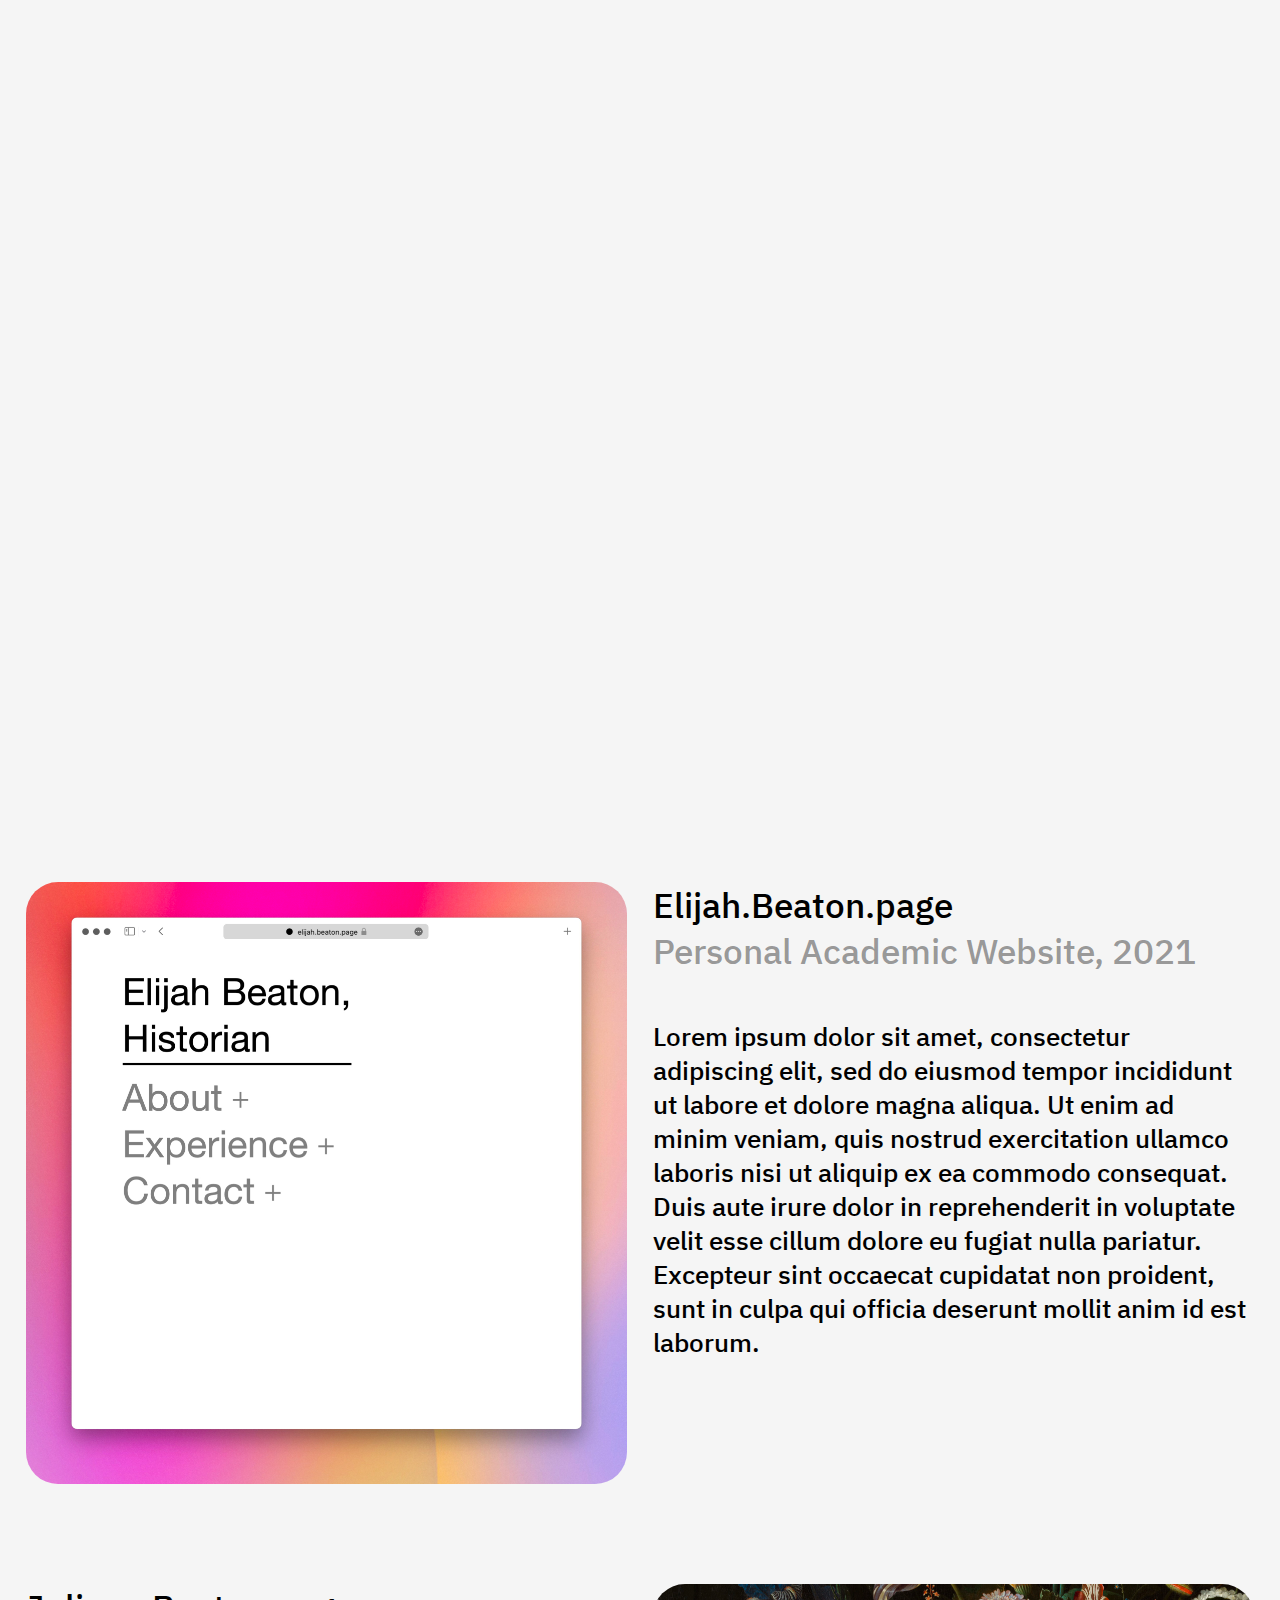
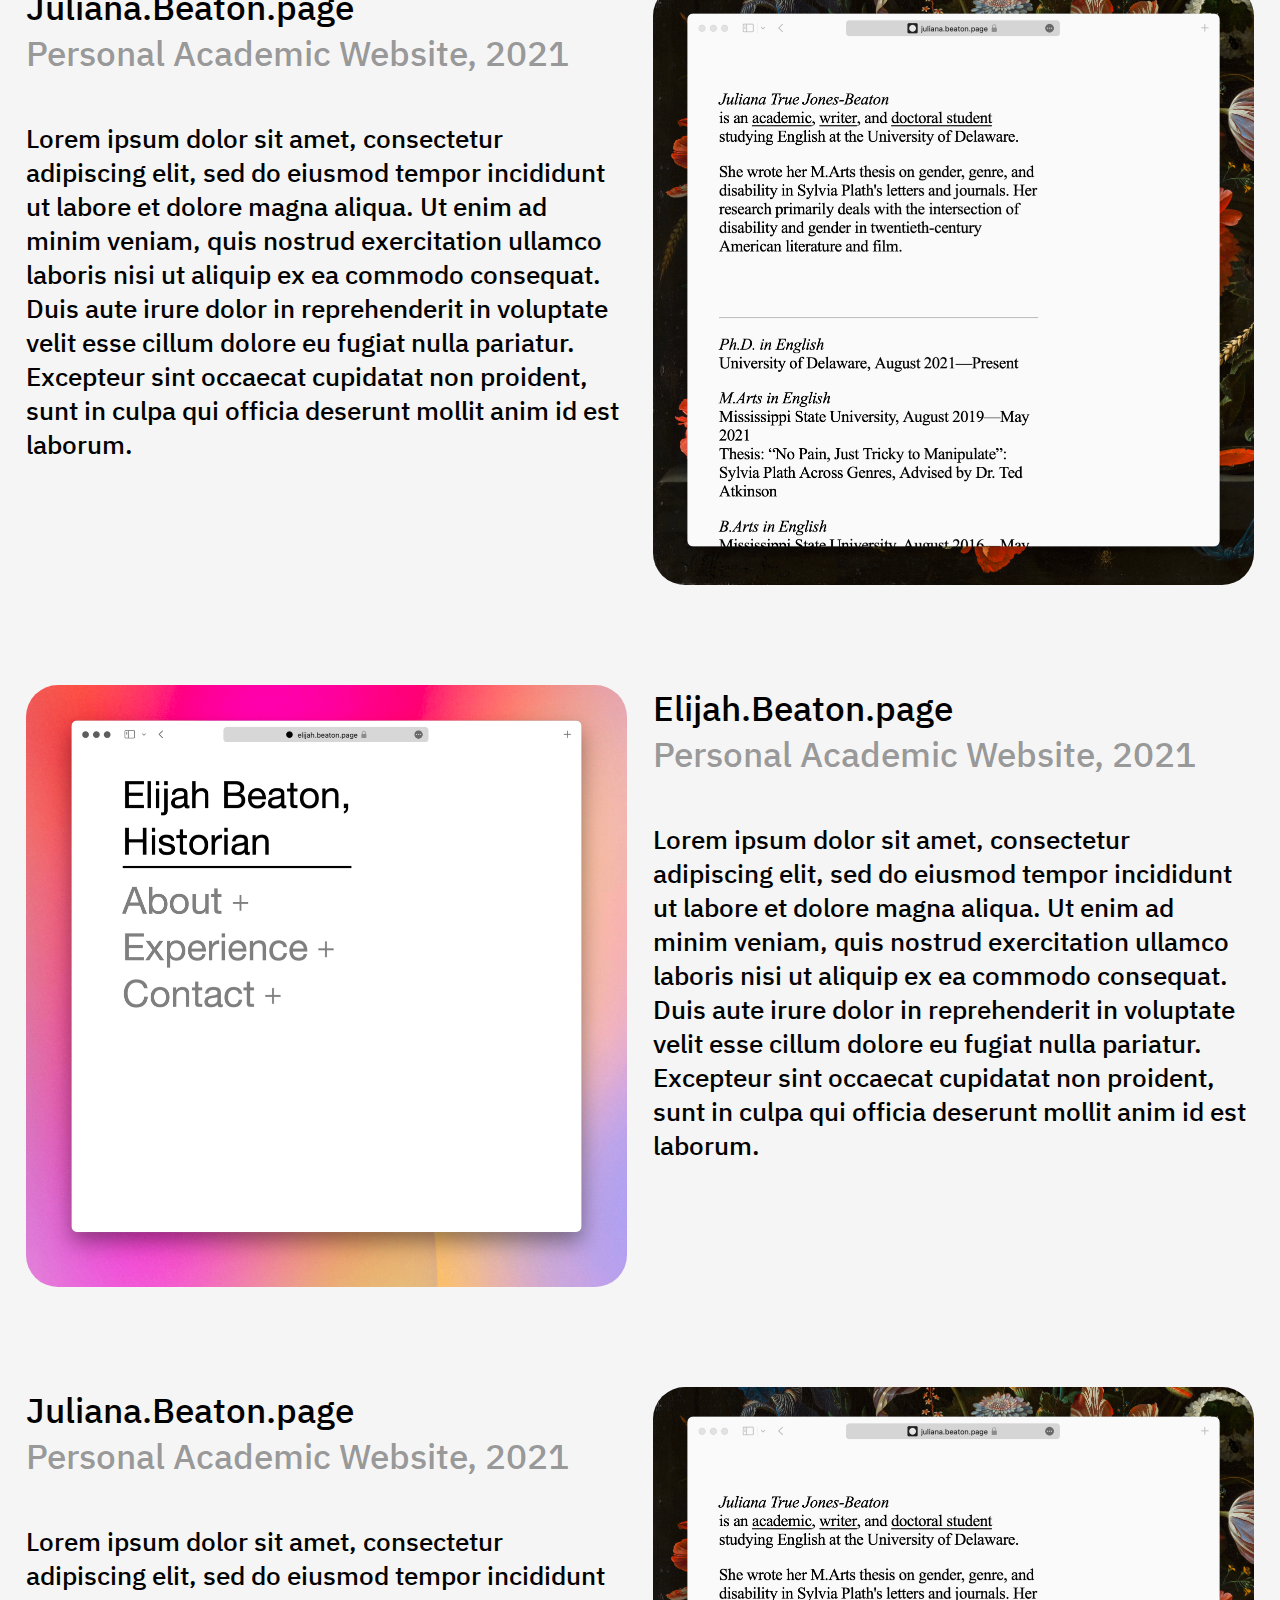
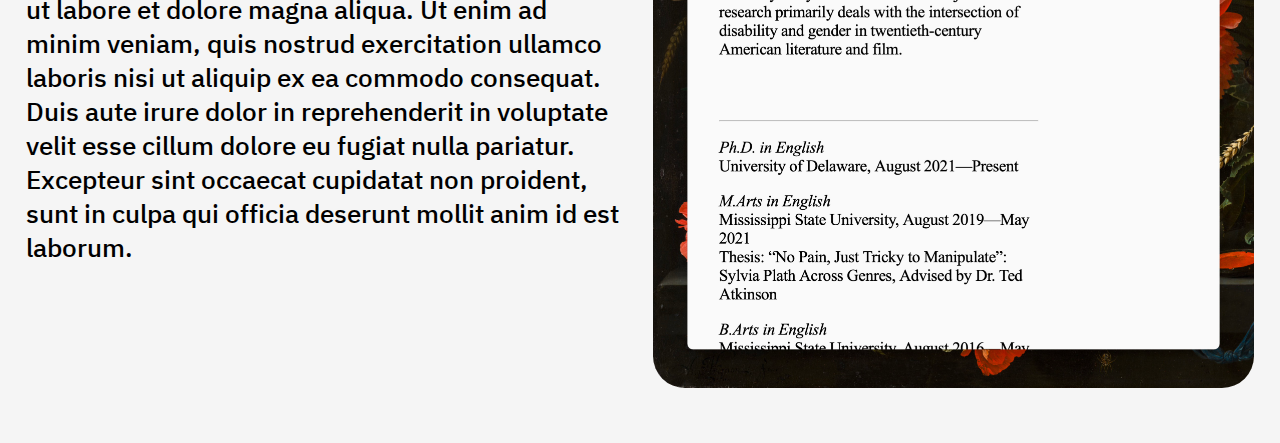
<file: 2.html>
<!DOCTYPE html>
<html lang="en">
<head>
  <link rel="shortcut icon" href="https://portfolio.beaton.page/assets/favicon.ico">
  <meta charset="utf-8">
  <meta property="og:type" content="website">
  <meta property="og:locale" content="en_US">
  <meta property="og:title" content="Elijah Beaton, Designer">
  <meta property="og:url" content="https://portfolio.beaton.page">
  <meta property="og:image" content="https://portfolio.beaton.page/assets/pageimage.png">
  <meta name="twitter:site" content="@eli_beaton" />
  <meta name="description" content="Elijah Beaton is a historian, Ph.D. student, and designer.">
  <meta name="ROBOTS" content="INDEX,FOLLOW">
  <meta name="viewport" content="width=device-width, initial-scale=1">
  <title>Elijah Beaton, Designer</title>
  <style>@font-face{font-family:"IBM";src:url("[data-uri]") format("woff2");font-style:normal}</style>
  <style>*{margin:0;padding:0}::selection{background-color:gold}body{font-family:"IBM", sans-serif;font-weight:normal;font-size:calc(1rem + 1.5vw);scroll-snap-type:y mandatory}h1{font-size:inherit;font-weight:inherit}h2{font-size:inherit;font-weight:inherit;padding-bottom:5vh}p{font-size:75%}header{display:flex;align-items:center;justify-content:center;height:85vh;padding-left:3vw;padding-bottom:8vh;scroll-snap-align:start}#title{display:flex;align-items:flex-end}.stack{display:flex;padding-bottom:0.5rem}.grid{display:grid;padding:5vh 2vw;grid-template-columns:repeat(2, minmax(min-content, 1fr));column-gap:2vw;align-items:top;scroll-snap-align:start}.image{object-fit:cover;width:47vw;height:47vw;border-radius:2rem}body{background:whitesmoke;color:black}.stack,h2{color:rgba(0, 0, 0, 0.4)}@media (prefers-color-scheme: dark){body{background:black;color:white;scroll-snap-type:y mandatory}.stack,h2{color:rgba(255, 255, 255, 0.4)}}@media (max-width: 500px){.grid{display:revert}.image{object-fit:cover;width:94vw;height:94vw}}#title,.designer,.name,.stack{opacity:0;-webkit-animation:FadeIn forwards;animation:FadeIn forwards}.name{-webkit-animation-duration:1s;animation-duration:1s}.designer{opacity:0;-webkit-animation-duration:3s;animation-duration:3s}.stack{-webkit-animation-duration:2s;animation-duration:2s}.bounce-in-fwd{display:inline-block;opacity:0;-webkit-animation:bounce-in-fwd 1s cubic-bezier(0, 0, 0, 1) 3s forwards;animation:bounce-in-fwd 1s cubic-bezier(0, 0, 0, 1) 3s forwards}@media (prefers-reduced-motion){*{opacity:1;-webkit-animation:none;animation:none}}@-webkit-keyframes FadeIn{0%{opacity:0}to{opacity:1}}@keyframes FadeIn{0%{opacity:0}to{opacity:1}}@-webkit-keyframes bounce-in-fwd{0%{-webkit-transform:scale(0);transform:scale(0);-webkit-animation-timing-function:ease-in;animation-timing-function:ease-in;opacity:0}25%{opacity:0.25}38%{-webkit-transform:scale(1);transform:scale(1);-webkit-animation-timing-function:ease-out;animation-timing-function:ease-out}50%{opacity:0.5}55%{-webkit-transform:scale(0.7);transform:scale(0.7);-webkit-animation-timing-function:ease-in;animation-timing-function:ease-in}72%{-webkit-transform:scale(1);transform:scale(1);-webkit-animation-timing-function:ease-out;animation-timing-function:ease-out}75%{opacity:0.75}81%{-webkit-transform:scale(0.84);transform:scale(0.84);-webkit-animation-timing-function:ease-in;animation-timing-function:ease-in}89%{-webkit-transform:scale(1);transform:scale(1);-webkit-animation-timing-function:ease-out;animation-timing-function:ease-out}95%{-webkit-transform:scale(0.9);transform:scale(0.9);-webkit-animation-timing-function:ease-in;animation-timing-function:ease-in;opacity:1}100%{-webkit-transform:scale(1);transform:scale(1);-webkit-animation-timing-function:ease-out;animation-timing-function:ease-out;opacity:1}}@keyframes bounce-in-fwd{0%{-webkit-transform:scale(0);transform:scale(0);-webkit-animation-timing-function:ease-in;animation-timing-function:ease-in;opacity:0}25%{opacity:0.25}38%{-webkit-transform:scale(1);transform:scale(1);-webkit-animation-timing-function:ease-out;animation-timing-function:ease-out}50%{opacity:0.5}55%{-webkit-transform:scale(0.7);transform:scale(0.7);-webkit-animation-timing-function:ease-in;animation-timing-function:ease-in}72%{-webkit-transform:scale(1);transform:scale(1);-webkit-animation-timing-function:ease-out;animation-timing-function:ease-out}75%{opacity:0.75}81%{-webkit-transform:scale(0.84);transform:scale(0.84);-webkit-animation-timing-function:ease-in;animation-timing-function:ease-in}89%{-webkit-transform:scale(1);transform:scale(1);-webkit-animation-timing-function:ease-out;animation-timing-function:ease-out}95%{-webkit-transform:scale(0.9);transform:scale(0.9);-webkit-animation-timing-function:ease-in;animation-timing-function:ease-in;opacity:1}100%{-webkit-transform:scale(1);transform:scale(1);-webkit-animation-timing-function:ease-out;animation-timing-function:ease-out;opacity:1}}</style>
</head>
<body>
    <header>
        <h1 id="title">
            <span class="name" style="-webkit-animation-delay:0.5s;animation-delay:0.5s;">Elijah&nbsp;Beaton&nbsp;is&nbsp;a&nbsp;</span>
            <span>
                <span class="stack" style="-webkit-animation-delay:1.25s;animation-delay:1.25s;">Historian,&nbsp;</span>
                <span class="stack" style="-webkit-animation-delay:1.75s;animation-delay:1.75s;">Ph.D.&nbsp;Student,&nbsp;</span>
                <span class="designer" style="-webkit-animation-delay:2.25s;animation-delay:2.25s;">Designer</span><span class="bounce-in-fwd">.</span>
            </span>
        </h1>
    </header>
    <section class="grid">
        <a href="https://elijah.beaton.page" target="_blank">
            <picture>
                <source srcset="./assets/projects/elijah-dark.jpeg" media="(prefers-color-scheme: dark)">
                <img src="./assets/projects/elijah-light.jpeg" alt="A screenshot of elijah.beaton.page" class="image">
            </picture>
        </a>
        <div>
            <h1>Elijah.Beaton.page</h1>
            <h2>Personal Academic Website, 2021</h2>
            <p>Lorem ipsum dolor sit amet, consectetur adipiscing elit, sed do eiusmod tempor incididunt ut labore et dolore magna aliqua. Ut enim ad minim veniam, quis nostrud exercitation ullamco laboris nisi ut aliquip ex ea commodo consequat. Duis aute irure dolor in reprehenderit in voluptate velit esse cillum dolore eu fugiat nulla pariatur. Excepteur sint occaecat cupidatat non proident, sunt in culpa qui officia deserunt mollit anim id est laborum.</p>
        </div>
    </section>
    <section class="grid">
        <div>
            <h1>Juliana.Beaton.page</h1>
            <h2>Personal Academic Website, 2021</h2>
            <p>Lorem ipsum dolor sit amet, consectetur adipiscing elit, sed do eiusmod tempor incididunt ut labore et dolore magna aliqua. Ut enim ad minim veniam, quis nostrud exercitation ullamco laboris nisi ut aliquip ex ea commodo consequat. Duis aute irure dolor in reprehenderit in voluptate velit esse cillum dolore eu fugiat nulla pariatur. Excepteur sint occaecat cupidatat non proident, sunt in culpa qui officia deserunt mollit anim id est laborum.</p>
        </div>
        <a href="https://juliana.beaton.page" target="_blank">
            <picture>
                <source srcset="./assets/projects/juliana-dark.jpeg" media="(prefers-color-scheme: dark)">
                <img src="./assets/projects/juliana-light.jpeg" alt="A screenshot of elijah.beaton.page" class="image">
            </picture>
        </a>
    </section>
    <section class="grid">
        <a href="https://elijah.beaton.page" target="_blank">
            <picture>
                <source srcset="./assets/projects/elijah-dark.jpeg" media="(prefers-color-scheme: dark)">
                <img src="./assets/projects/elijah-light.jpeg" alt="A screenshot of elijah.beaton.page" class="image">
            </picture>
        </a>
        <div>
            <h1>Elijah.Beaton.page</h1>
            <h2>Personal Academic Website, 2021</h2>
            <p>Lorem ipsum dolor sit amet, consectetur adipiscing elit, sed do eiusmod tempor incididunt ut labore et dolore magna aliqua. Ut enim ad minim veniam, quis nostrud exercitation ullamco laboris nisi ut aliquip ex ea commodo consequat. Duis aute irure dolor in reprehenderit in voluptate velit esse cillum dolore eu fugiat nulla pariatur. Excepteur sint occaecat cupidatat non proident, sunt in culpa qui officia deserunt mollit anim id est laborum.</p>
        </div>
    </section>
    <section class="grid">
        <div>
            <h1>Juliana.Beaton.page</h1>
            <h2>Personal Academic Website, 2021</h2>
            <p>Lorem ipsum dolor sit amet, consectetur adipiscing elit, sed do eiusmod tempor incididunt ut labore et dolore magna aliqua. Ut enim ad minim veniam, quis nostrud exercitation ullamco laboris nisi ut aliquip ex ea commodo consequat. Duis aute irure dolor in reprehenderit in voluptate velit esse cillum dolore eu fugiat nulla pariatur. Excepteur sint occaecat cupidatat non proident, sunt in culpa qui officia deserunt mollit anim id est laborum.</p>
        </div>
        <a href="https://juliana.beaton.page" target="_blank">
            <picture>
                <source srcset="./assets/projects/juliana-dark.jpeg" media="(prefers-color-scheme: dark)">
                <img src="./assets/projects/juliana-light.jpeg" alt="A screenshot of elijah.beaton.page" class="image">
            </picture>
        </a>
    </section>
</body>
</html>
</file>
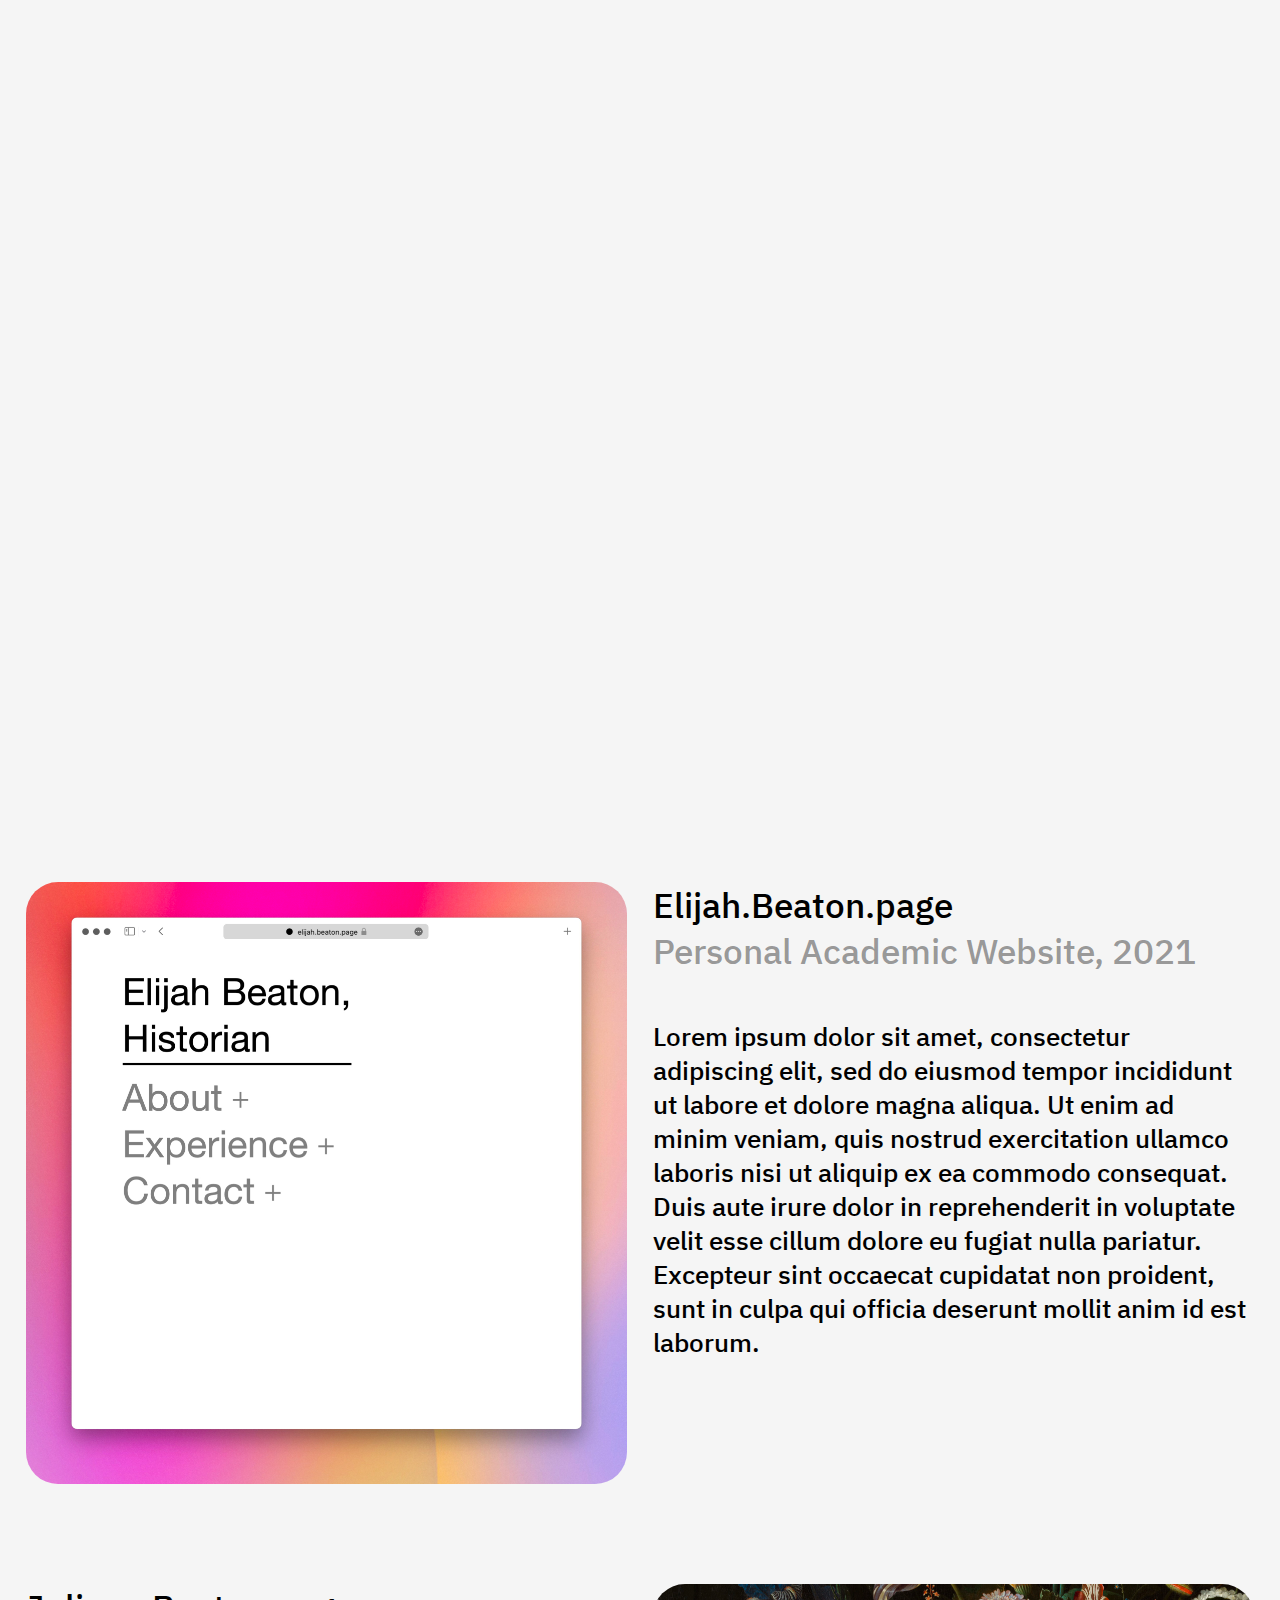
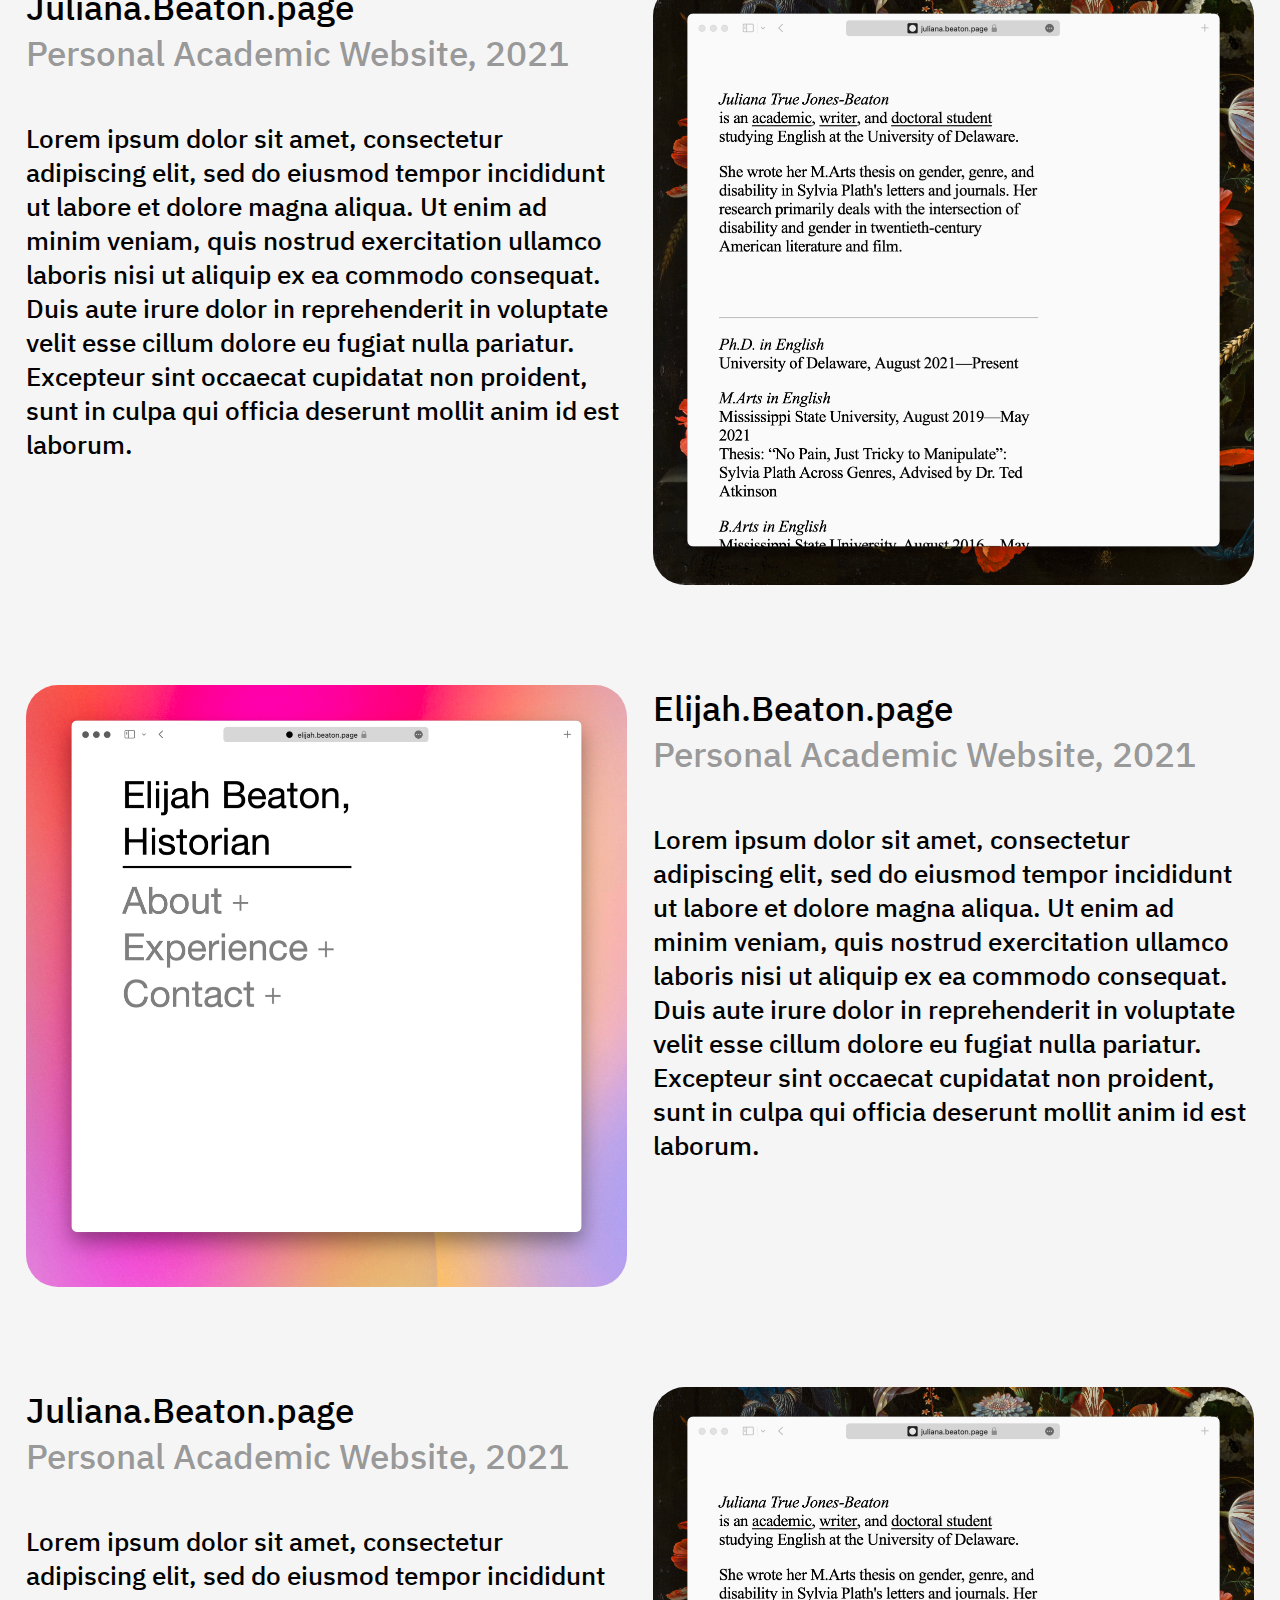
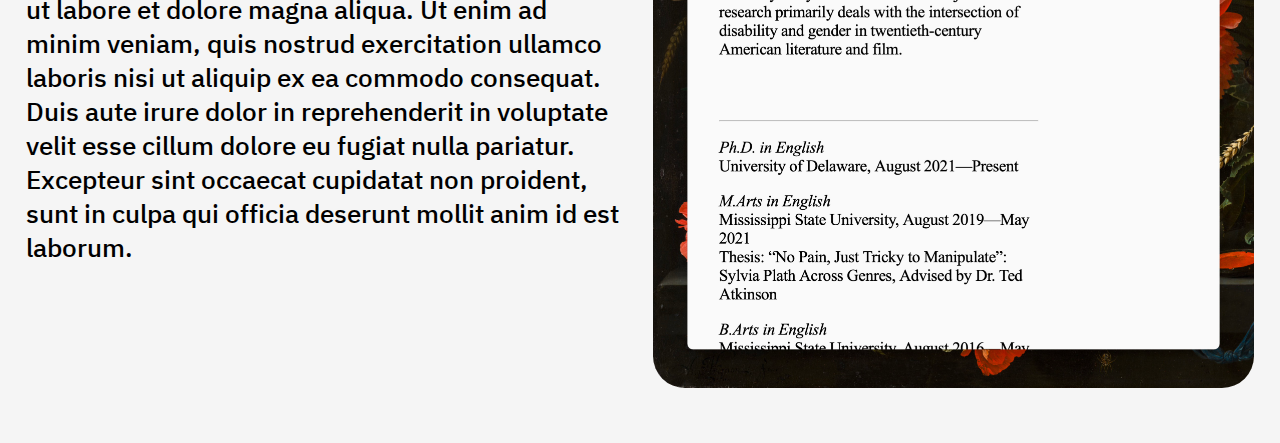
<file: fast.html>
<!DOCTYPE html>
<html lang="en">
<head>
  <link rel="shortcut icon" href="https://portfolio.beaton.page/assets/favicon.ico">
  <meta charset="utf-8">
  <meta property="og:type" content="website">
  <meta property="og:locale" content="en_US">
  <meta property="og:title" content="Elijah Beaton, Designer">
  <meta property="og:url" content="https://portfolio.beaton.page">
  <meta property="og:image" content="https://portfolio.beaton.page/assets/pageimage.png">
  <meta name="twitter:site" content="@eli_beaton" />
  <meta name="description" content="Elijah Beaton is a historian, Ph.D. student, and designer.">
  <meta name="ROBOTS" content="INDEX,FOLLOW">
  <meta name="viewport" content="width=device-width, initial-scale=1">
  <title>Elijah Beaton, Designer</title>
  <style>@font-face{font-family:"IBM Plex Sans";src:url("[data-uri]") format("woff2");font-style:normal}</style>
  <style>*{margin:0;padding:0}::selection{background-color:gold}body{font-family:"IBM Plex Sans", sans-serif;font-weight:normal;font-size:calc(1rem + 1.5vw);scroll-snap-type:y mandatory}h1{font-size:inherit;font-weight:inherit}h2{font-size:inherit;font-weight:inherit;padding-bottom:5vh}p{font-size:75%}header{display:flex;align-items:center;justify-content:center;height:85vh;padding-left:3vw;padding-bottom:8vh;scroll-snap-align:start}#title{display:flex;align-items:flex-end}.stack{display:flex;padding-bottom:0.5rem}.grid{display:grid;padding:5vh 2vw;grid-template-columns:repeat(2, minmax(min-content, 1fr));column-gap:2vw;align-items:top;scroll-snap-align:start}.image{object-fit:cover;width:47vw;height:47vw;border-radius:2rem}body{background:whitesmoke;color:black}.stack,h2{color:rgba(0, 0, 0, 0.4)}@media (prefers-color-scheme: dark){body{background:black;color:white;scroll-snap-type:y mandatory}.stack,h2{color:rgba(255, 255, 255, 0.4)}}@media (max-width: 500px){.grid{display:revert}.image{object-fit:cover;width:94vw;height:94vw}}#title,.designer,.name,.stack{opacity:0;-webkit-animation:FadeIn forwards;animation:FadeIn forwards}.name{-webkit-animation-duration:1s;animation-duration:1s}.designer{opacity:0;-webkit-animation-duration:3s;animation-duration:3s}.stack{-webkit-animation-duration:2s;animation-duration:2s}.bounce-in-fwd{display:inline-block;opacity:0;-webkit-animation:bounce-in-fwd 1s cubic-bezier(0, 0, 0, 1) 3s forwards;animation:bounce-in-fwd 1s cubic-bezier(0, 0, 0, 1) 3s forwards}@media (prefers-reduced-motion){*{opacity:1;-webkit-animation:none;animation:none}}@-webkit-keyframes FadeIn{0%{opacity:0}to{opacity:1}}@keyframes FadeIn{0%{opacity:0}to{opacity:1}}@-webkit-keyframes bounce-in-fwd{0%{-webkit-transform:scale(0);transform:scale(0);-webkit-animation-timing-function:ease-in;animation-timing-function:ease-in;opacity:0}25%{opacity:0.25}38%{-webkit-transform:scale(1);transform:scale(1);-webkit-animation-timing-function:ease-out;animation-timing-function:ease-out}50%{opacity:0.5}55%{-webkit-transform:scale(0.7);transform:scale(0.7);-webkit-animation-timing-function:ease-in;animation-timing-function:ease-in}72%{-webkit-transform:scale(1);transform:scale(1);-webkit-animation-timing-function:ease-out;animation-timing-function:ease-out}75%{opacity:0.75}81%{-webkit-transform:scale(0.84);transform:scale(0.84);-webkit-animation-timing-function:ease-in;animation-timing-function:ease-in}89%{-webkit-transform:scale(1);transform:scale(1);-webkit-animation-timing-function:ease-out;animation-timing-function:ease-out}95%{-webkit-transform:scale(0.9);transform:scale(0.9);-webkit-animation-timing-function:ease-in;animation-timing-function:ease-in;opacity:1}100%{-webkit-transform:scale(1);transform:scale(1);-webkit-animation-timing-function:ease-out;animation-timing-function:ease-out;opacity:1}}@keyframes bounce-in-fwd{0%{-webkit-transform:scale(0);transform:scale(0);-webkit-animation-timing-function:ease-in;animation-timing-function:ease-in;opacity:0}25%{opacity:0.25}38%{-webkit-transform:scale(1);transform:scale(1);-webkit-animation-timing-function:ease-out;animation-timing-function:ease-out}50%{opacity:0.5}55%{-webkit-transform:scale(0.7);transform:scale(0.7);-webkit-animation-timing-function:ease-in;animation-timing-function:ease-in}72%{-webkit-transform:scale(1);transform:scale(1);-webkit-animation-timing-function:ease-out;animation-timing-function:ease-out}75%{opacity:0.75}81%{-webkit-transform:scale(0.84);transform:scale(0.84);-webkit-animation-timing-function:ease-in;animation-timing-function:ease-in}89%{-webkit-transform:scale(1);transform:scale(1);-webkit-animation-timing-function:ease-out;animation-timing-function:ease-out}95%{-webkit-transform:scale(0.9);transform:scale(0.9);-webkit-animation-timing-function:ease-in;animation-timing-function:ease-in;opacity:1}100%{-webkit-transform:scale(1);transform:scale(1);-webkit-animation-timing-function:ease-out;animation-timing-function:ease-out;opacity:1}}</style>
</head>
<body>
    <header>
        <h1 id="title">
            <span class="name" style="-webkit-animation-delay:0.5s;animation-delay:0.5s;">Elijah&nbsp;Beaton&nbsp;is&nbsp;a&nbsp;</span>
            <span>
                <span class="stack" style="-webkit-animation-delay:1.25s;animation-delay:1.25s;">Historian,&nbsp;</span>
                <span class="stack" style="-webkit-animation-delay:1.75s;animation-delay:1.75s;">Ph.D.&nbsp;Student,&nbsp;</span>
                <span class="designer" style="-webkit-animation-delay:2.25s;animation-delay:2.25s;">Designer</span><span class="bounce-in-fwd">.</span>
            </span>
        </h1>
    </header>
    <section class="grid">
        <a href="https://elijah.beaton.page" target="_blank">
            <picture>
                <source srcset="./assets/projects/elijah-dark.jpeg" media="(prefers-color-scheme: dark)">
                <img src="./assets/projects/elijah-light.jpeg" alt="A screenshot of elijah.beaton.page" class="image">
            </picture>
        </a>
        <div>
            <h1>Elijah.Beaton.page</h1>
            <h2>Personal Academic Website, 2021</h2>
            <p>Lorem ipsum dolor sit amet, consectetur adipiscing elit, sed do eiusmod tempor incididunt ut labore et dolore magna aliqua. Ut enim ad minim veniam, quis nostrud exercitation ullamco laboris nisi ut aliquip ex ea commodo consequat. Duis aute irure dolor in reprehenderit in voluptate velit esse cillum dolore eu fugiat nulla pariatur. Excepteur sint occaecat cupidatat non proident, sunt in culpa qui officia deserunt mollit anim id est laborum.</p>
        </div>
    </section>
    <section class="grid">
        <div>
            <h1>Juliana.Beaton.page</h1>
            <h2>Personal Academic Website, 2021</h2>
            <p>Lorem ipsum dolor sit amet, consectetur adipiscing elit, sed do eiusmod tempor incididunt ut labore et dolore magna aliqua. Ut enim ad minim veniam, quis nostrud exercitation ullamco laboris nisi ut aliquip ex ea commodo consequat. Duis aute irure dolor in reprehenderit in voluptate velit esse cillum dolore eu fugiat nulla pariatur. Excepteur sint occaecat cupidatat non proident, sunt in culpa qui officia deserunt mollit anim id est laborum.</p>
        </div>
        <a href="https://juliana.beaton.page" target="_blank">
            <picture>
                <source srcset="./assets/projects/juliana-dark.jpeg" media="(prefers-color-scheme: dark)">
                <img src="./assets/projects/juliana-light.jpeg" alt="A screenshot of elijah.beaton.page" class="image">
            </picture>
        </a>
    </section>
    <section class="grid">
        <a href="https://elijah.beaton.page" target="_blank">
            <picture>
                <source srcset="./assets/projects/elijah-dark.jpeg" media="(prefers-color-scheme: dark)">
                <img src="./assets/projects/elijah-light.jpeg" alt="A screenshot of elijah.beaton.page" class="image">
            </picture>
        </a>
        <div>
            <h1>Elijah.Beaton.page</h1>
            <h2>Personal Academic Website, 2021</h2>
            <p>Lorem ipsum dolor sit amet, consectetur adipiscing elit, sed do eiusmod tempor incididunt ut labore et dolore magna aliqua. Ut enim ad minim veniam, quis nostrud exercitation ullamco laboris nisi ut aliquip ex ea commodo consequat. Duis aute irure dolor in reprehenderit in voluptate velit esse cillum dolore eu fugiat nulla pariatur. Excepteur sint occaecat cupidatat non proident, sunt in culpa qui officia deserunt mollit anim id est laborum.</p>
        </div>
    </section>
    <section class="grid">
        <div>
            <h1>Juliana.Beaton.page</h1>
            <h2>Personal Academic Website, 2021</h2>
            <p>Lorem ipsum dolor sit amet, consectetur adipiscing elit, sed do eiusmod tempor incididunt ut labore et dolore magna aliqua. Ut enim ad minim veniam, quis nostrud exercitation ullamco laboris nisi ut aliquip ex ea commodo consequat. Duis aute irure dolor in reprehenderit in voluptate velit esse cillum dolore eu fugiat nulla pariatur. Excepteur sint occaecat cupidatat non proident, sunt in culpa qui officia deserunt mollit anim id est laborum.</p>
        </div>
        <a href="https://juliana.beaton.page" target="_blank">
            <picture>
                <source srcset="./assets/projects/juliana-dark.jpeg" media="(prefers-color-scheme: dark)">
                <img src="./assets/projects/juliana-light.jpeg" alt="A screenshot of elijah.beaton.page" class="image">
            </picture>
        </a>
    </section>
</body>
</html>
</file>
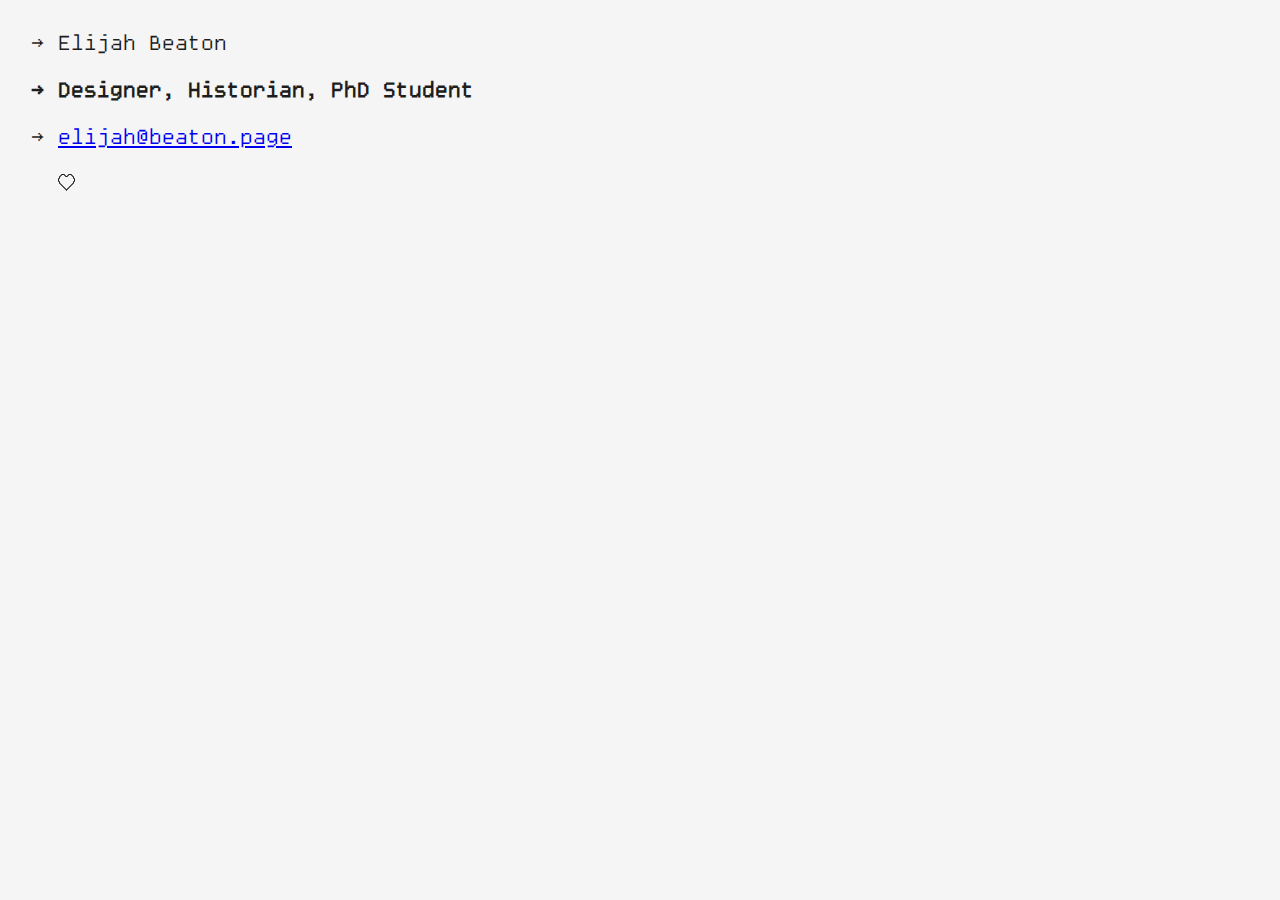
<file: index copy.html>
<!DOCTYPE html>
<html lang="en">
<head>
    <link href="./main.css" rel="stylesheet" type="text/css">
    <link rel="shortcut icon" href="https://portfolio.beaton.page/assets/ico01.ico">
    <meta charset="utf-8">
    <meta property="og:type" content="website">
    <meta property="og:locale" content="en_US">
    <meta property="og:title" content="Elijah Beaton, Designer">
    <meta property="og:url" content="https://portfolio.beaton.page">
    <meta property="og:image" content="https://portfolio.beaton.page/assets/pageimage.png">
    <meta name="twitter:site" content="@eli_beaton" />
    <meta name="description" content="Elijah Beaton is a historian, Ph.D. student, and designer.">
    <meta name="ROBOTS" content="INDEX,FOLLOW">
    <meta name="viewport" content="width=device-width, initial-scale=1">
    <title>Elijah Beaton, Designer</title>
    <style>
        @font-face {
            font-family: "IBM XGA";
            src: url("./assets/IBM-XGA.otf") format("opentype");
            font-style: normal;
        }
        @font-face {
            font-family: "Apricot";
            src: url("./assets/Web437_ApricotXenC.woff") format("woff");
            font-style: normal;
        }
        ::selection {
            background-color: gold;
        }
        html{
            
        }
        body {
            font-family: "Apricot", sans-serif;
            background-color: WhiteSmoke;
            color: #1D1D1D;
            margin: 2rem;
            
        }
        p, h1, h2, a, details, summary{
            font-size: calc(1rem + 0.5vw);
            margin: 1.5rem 0;
        }
        a:hover{
            color: red;
        }
        .project{
            padding: 2rem;
        }
        
        #heart svg{
            fill: none;
            stroke: #1D1D1D;
        }
        @media (prefers-color-scheme: dark) {
            body{
                color: whitesmoke;
                background-color: #0C0C0C;
            }
            a{
                color: DodgerBlue;
            }
            #heart svg{
                fill: none;
                stroke: whitesmoke;
            }
        }
</style>
</head>
<body>
    <h1>→ Elijah Beaton</h1>
    <h2>→ Designer, Historian, PhD Student</h2>
    <p>→ <a href="mailto:elijah@beaton.page">elijah@beaton.page</a></p>
    <p id="heart" style="color:currentColor; background:transparent; cursor:default; -webkit-user-select: none; -moz-user-select: none; user-select:none;">&nbsp;&nbsp;<svg width="17" height="17" viewBox="0 0 17 17" fill="none" xmlns="http://www.w3.org/2000/svg"><path d="M8.99749 15.5047H8.49749V16.0047V16.5H8.49641V16.0047V15.5047H7.99641H7.49533V15.0093V14.5093H6.99533H6.50036V14.0079V13.5079H6.00036H5.49928V13.0065V12.5065H4.99928H4.4982V12.005V11.505H3.9982H3.49713V11.0036V10.5036H2.99713H2.49605V10.0022V9.50216H1.99605H1.49497V8.00539V7.50539H0.994973H0.5V4.49964H0.994973H1.49497V3.99964V2.50287H1.99605H2.49605V2.00287V1.50144H2.99713H3.49713V1.00144V0.5H6.49533V1.00144V1.50144H6.99533H7.49641V2.00287V2.50287H7.99641H8.99749H9.49749V2.00287V1.50144H9.99856H10.4986V1.00144V0.5H13.4968V1.00144V1.50144H13.9968H14.4978V2.00287V2.50287H14.9978H15.4989V3.99964V4.49964H15.9989H16.5V7.50539H15.9989H15.4989V8.00539V9.50216H14.9978H14.4978V10.0022V10.5036H13.9968H13.4968V11.0036V11.505H12.9957H12.4957V12.005V12.5065H12.0007H11.5007V13.0065V13.5079H10.9996H10.4996V14.0079V14.5093H9.99856H9.49856V15.0093V15.5047H8.99749Z""/></svg></p>
</body>
</html>
</file>
<file: main.css>
:root{
    --background: #ffffff;
    --foreground: #000000;
    --font: calc(1rem + 1.5vw);
}
@media (prefers-color-scheme: dark){
    :root{
        --background: #000000;
        --foreground: #ffffff;
    }
}


@font-face{
    font-family: "IBM";
        src: url(/assets/IBMPlexSans-MediumItalic.woff2) format("woff2");
    font-style: italic;
}
@font-face{
    font-family: "IBM";
        src: url(/assets/IBMPlexSans-Medium.woff2) format("woff2");
    font-style: normal;
}

body{
    font-family: "IBM", sans-serif;
    font-weight: normal;
    font-size: var(--font);
    background: var(--background);
    color: var(--foreground); 
}

h1{
    font-size: inherit;
    font-weight: inherit;
}
.hidden{
    display: none;
}

#title{
    display: flex;
    align-items: flex-end;
    line-height: 160%;
    width: min-content;
    margin: auto;
    padding: 25vh 0 25vh 5vw; 
}
.role, .designer{
    text-transform: capitalize;
    padding-left: calc(0.25rem + 0.5vw);
    display: flex;
    flex-direction: column;
}
.role{
    opacity: 50%;
}
.grid{
    display: grid;
    padding: 0 2vw;
    grid-template-columns: repeat(2, minmax(min-content, 1fr));
    column-gap: 2vw;
    align-items: center;
}
.image{
    object-fit: cover;
    width: 46vw;
    height: 80vh;
    border-radius: 2rem
}



@media (max-width: 500px){
    .grid {
        display: revert;
    }
    .image{
        object-fit: cover;
        width: 94vw;
        height: 50vh;
    }
}
</file>
